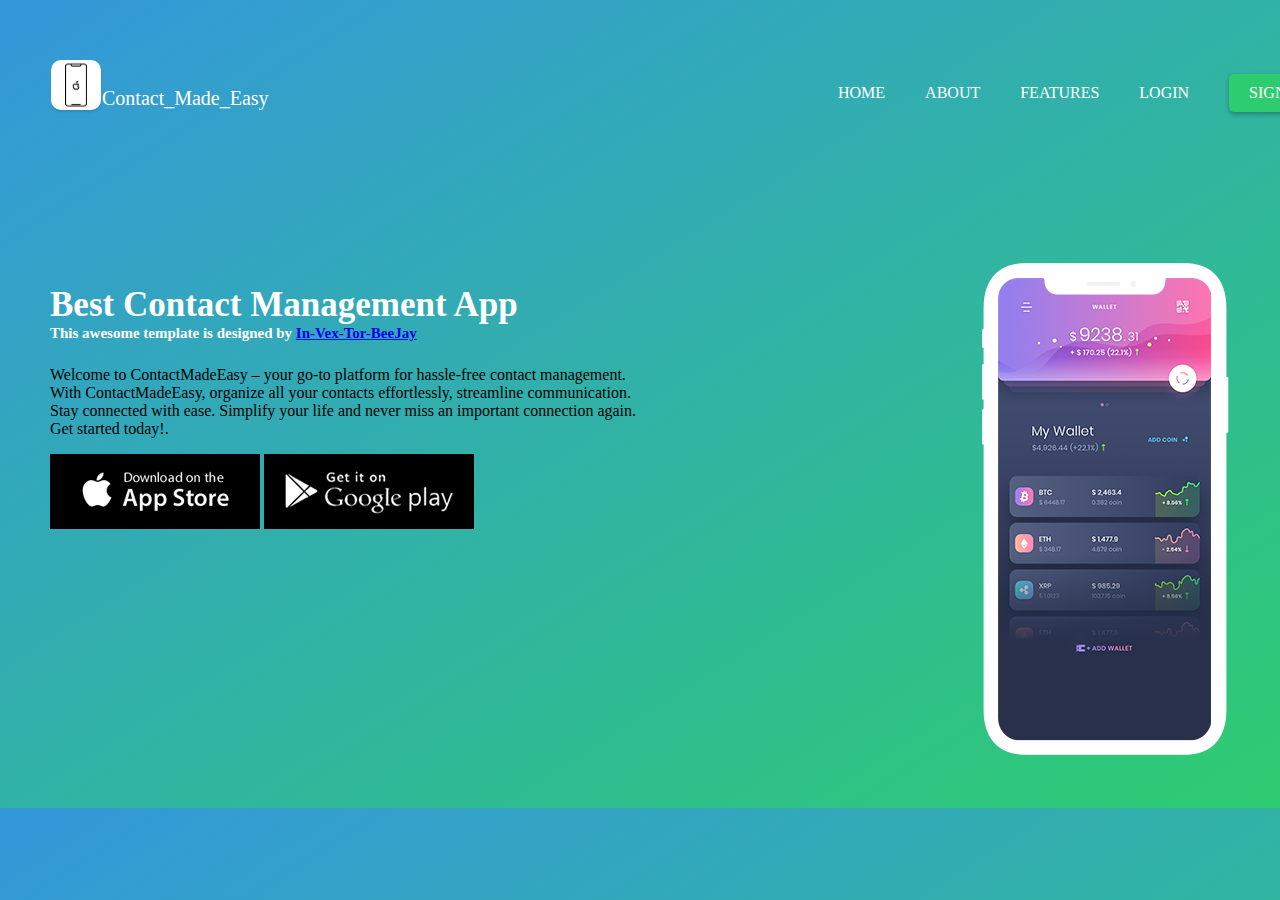
<file: index.html>
<!DOCTYPE html>
<html lang="en">
<head>
    <meta charset="UTF-8">
    <meta name="viewport" content="width=device-width, initial-scale=1.0">
    <title>Contact Management App</title>
    <link rel="stylesheet" href="styles.css">
<!--    <>-->
</head>
<body>

<header>
    <div class="header-content" style="padding-left: 768px; padding-right: 49px; margin-right: 30px; padding-top: 10px; width: 480px">
        <div class="nav-links" style="padding-right: 49px;padding-top: 14px;">
            <a href="index.html">HOME</a>
            <a href="about_us.html">ABOUT</a>
            <a href="features.html">FEATURES</a>
            <a href="login.html">LOGIN</a>
            <a href="signUpPage.html" class="signup">SIGNUP</a>
        </div>

        <div class="container">
            <img src="asset/PhoneOne.jpeg" alt="PhoneOne Logo" class="phone-logo">
            <div class="app-name">Contact_Made_Easy</div>
        </div>

    </div>
</header>

    <div class = "hero-section">
        <div >
            <h1> Best Contact Management App <span style="color: #ffffff;font-size:15px;  display:block">
				This awesome template is designed by <a href="https://github.com/Abolaji2K21" target="_blank" rel="dofollow" class="weblink">In-Vex-Tor-BeeJay</a></span></h1>
            <p> Welcome to ContactMadeEasy – your go-to platform for hassle-free contact management.<br>
                With ContactMadeEasy, organize all your contacts effortlessly, streamline communication.<br>
                Stay connected with ease. Simplify your life and never miss an important connection again.<br>
                Get started today!. <br></p>
            <!--			<button style="color: #ffffff; background: #4caf4f; border: none ; border-radius: 5px; padding: 15px 30px"> "Register </button>-->
            <img src="/asset/appstore.png" alt="appStore_Logo,">
            <img src="/asset/playstore.png" alt="playStore_Logo,">
        </div>
        <img src="/asset/iphone-screen.png" alt="Iphone_Logo">
    </div>

<!--</div>-->


</body>
</html>
</file>
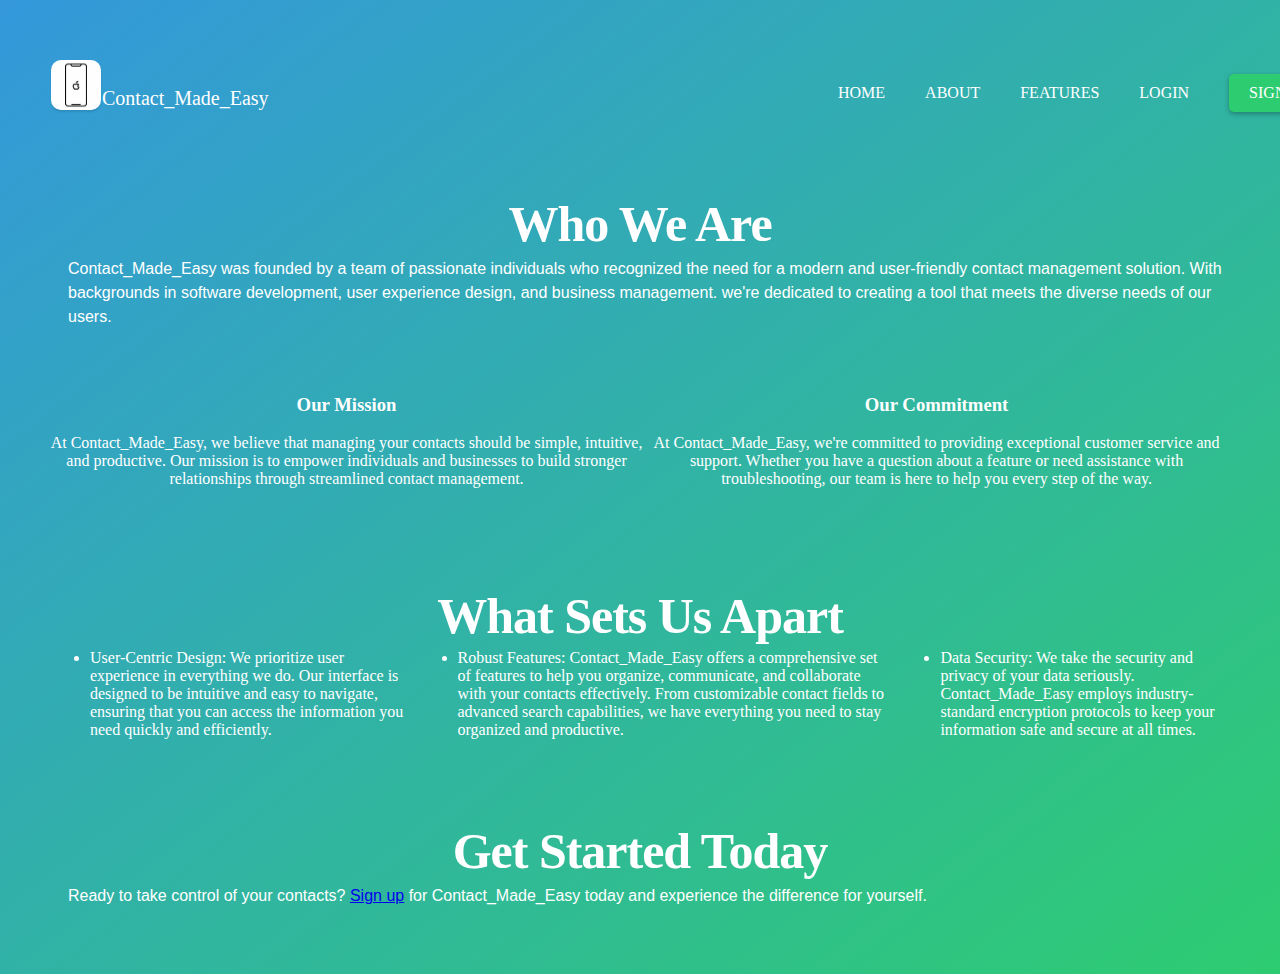
<file: about_us.html>
<!DOCTYPE html>
<html lang="en">
<head>
	<meta charset="UTF-8">
	<meta name="viewport" content="width=device-width, initial-scale=1.0">
	<title>Contact Management App</title>
	<link rel="stylesheet" href="AboutUs.css">
</head>
<body>

<header>
	<div class="header-content" style="padding-left: 768px; padding-right: 49px; margin-right: 30px; padding-top: 10px; width: 480px">
		<div class="nav-links" style="padding-right: 49px;padding-top: 14px;">
			<a href="index.html">HOME</a>
			<a href="about_us.html">ABOUT</a>
			<a href="features.html">FEATURES</a>
			<a href="login.html">LOGIN</a>
			<a href="signUpPage.html" class="signup">SIGNUP</a>
		</div>

		<div class="container">
			<img src="asset/PhoneOne.jpeg" alt="PhoneOne Logo" class="phone-logo">
			<div class="app-name">Contact_Made_Easy</div>
		</div>

	</div>
</header>

<div class = "hero-section">
	<div >
		<h3>Who We Are</h3>
		<p> Contact_Made_Easy was founded by a team of passionate individuals
			who recognized the need for a modern and user-friendly contact management solution.
			With backgrounds in software development, user experience design, and business management.
			we're dedicated to creating a tool that meets the diverse needs of our users.</p>
	</div>
<!--			<img src=" /asset/HAPPY_TWO.jpeg" alt="About_Us_Logo,">-->

	<div class = "sub-hero-section">
		<div>
			<h3>Our Mission</h3>
			<p> At Contact_Made_Easy, we believe that managing your
				contacts should be simple, intuitive, and productive.
				Our mission is to empower individuals and businesses
				to build stronger relationships through streamlined contact management.</p>
		</div>
<!--		<div>-->
<!--			<h3>Our App</h3>-->
<!--			<p> Welcome to Contact_Made_Easy, your all-in-one-->
<!--				solution for managing your contacts efficiently and effectively.</p>-->

<!--		</div>-->
		<div>
			<h3>Our Commitment</h3>
			<p> At Contact_Made_Easy, we're committed to providing exceptional
				customer service and support. Whether you have a question about a
				feature or need assistance with troubleshooting, our team is here
				to help you every step of the way.</p>
		</div>
	</div>

	<div class = "sub-hero-section-A">
		<div>
		<h3>What Sets Us Apart <span style="color: #4caf4f; display: block"> </span></h3>
		<ul>
			<li>User-Centric Design: We prioritize user experience in everything we do. Our interface is designed to be intuitive and easy to navigate, ensuring that you can access the information you need quickly and efficiently.</li>
			<li>Robust Features: Contact_Made_Easy offers a comprehensive set of features to help you organize, communicate, and collaborate with your contacts effectively. From customizable contact fields to advanced search capabilities, we have everything you need to stay organized and productive.</li>
			<li>Data Security: We take the security and privacy of your data seriously. Contact_Made_Easy employs industry-standard encryption protocols to keep your information safe and secure at all times.</li>
		</ul>
	   </div>
	</div>
	<div class="sub-hero-section-B">
		<h3>Get Started Today</h3>
		<p>Ready to take control of your contacts? <a href="signUpPage.html">Sign up</a> for Contact_Made_Easy today and experience the difference for yourself.</p>

	</div>



</div>


</body>
</html>
</file>
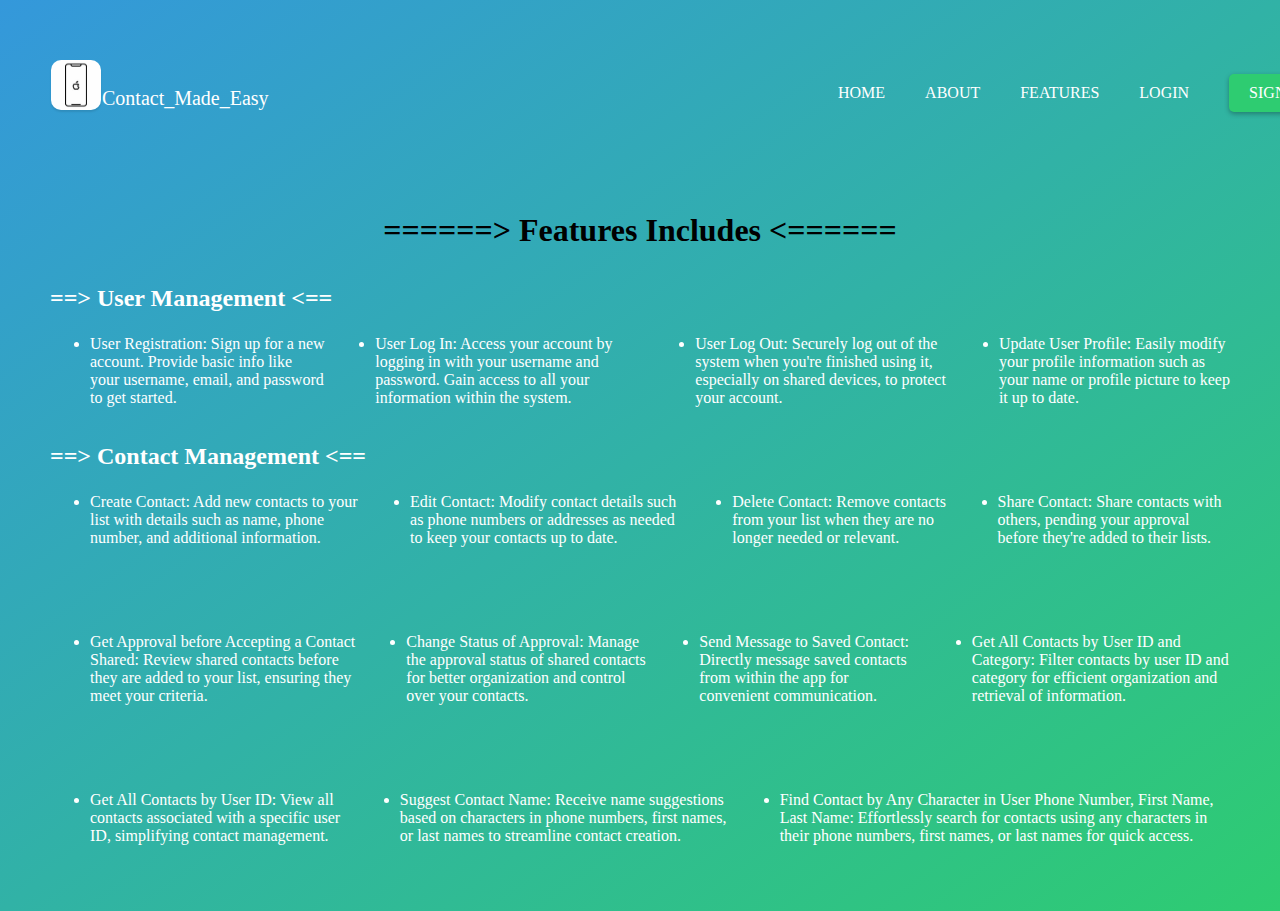
<file: features.html>
<!DOCTYPE html>
<html lang="en">
<head>
    <meta charset="UTF-8">
    <meta name="viewport" content="width=device-width, initial-scale=1.0">
    <title>Contact Management App</title>
    <link rel="stylesheet" href="features.css">
</head>
<body>

<header>
    <div class="header-content" style="padding-left: 768px; padding-right: 49px; margin-right: 30px; padding-top: 10px; width: 480px">
        <div class="nav-links" style="padding-right: 49px;padding-top: 14px;">
            <a href="index.html">HOME</a>
            <a href="about_us.html">ABOUT</a>
            <a href="features.html">FEATURES</a>
            <a href="login.html">LOGIN</a>
            <a href="#" class="signup">SIGNUP</a>
        </div>

        <div class="container">
            <img src="asset/PhoneOne.jpeg" alt="PhoneOne Logo" class="phone-logo">
            <div class="app-name">Contact_Made_Easy</div>
        </div>

    </div>
</header>

<div class="container">
    <h1 style="text-align: justify; align-items: center">======> Features Includes <======</h1>

    <div class="feature">
        <h2> ==> User Management <==</h2>
        <ul>
            <li>User Registration: Sign up for a new account. Provide basic info like your username, email, and password to get started.</li>
            <li>User Log In: Access your account by logging in with your username and password. Gain access to all your information within the system.</li>
            <li>User Log Out: Securely log out of the system when you're finished using it, especially on shared devices, to protect your account.</li>
            <li>Update User Profile: Easily modify your profile information such as your name or profile picture to keep it up to date.</li>
        </ul>
    </div>

    <div class="feature">
        <h2> ==> Contact Management <== </h2>
        <ul>
             <li>Create Contact: Add new contacts to your list with details such as name, phone number, and additional information.</li>
             <li>Edit Contact: Modify contact details such as phone numbers or addresses as needed to keep your contacts up to date.</li>
             <li>Delete Contact: Remove contacts from your list when they are no longer needed or relevant.</li>
             <li>Share Contact: Share contacts with others, pending your approval before they're added to their lists.</li>
        </ul>
    </div >

    <div class="feature">
        <ul>
            <li>Get Approval before Accepting a Contact Shared: Review shared contacts before they are added to your list, ensuring they meet your criteria.</li>
            <li>Change Status of Approval: Manage the approval status of shared contacts for better organization and control over your contacts.</li>
            <li>Send Message to Saved Contact: Directly message saved contacts from within the app for convenient communication.</li>
            <li>Get All Contacts by User ID and Category: Filter contacts by user ID and category for efficient organization and retrieval of information.</li>
        </ul>
    </div>

    <div class="feature">
        <ul>
            <li>Get All Contacts by User ID: View all contacts associated with a specific user ID, simplifying contact management.</li>
            <li>Suggest Contact Name: Receive name suggestions based on characters in phone numbers, first names, or last names to streamline contact creation.</li>
            <li>Find Contact by Any Character in User Phone Number, First Name, Last Name: Effortlessly search for contacts using any characters in their phone numbers, first names, or last names for quick access.</li>
        </ul>

    </div>
<!--    <div style="display: flex; align-items: center; justify-content: center; width: 100%; ">-->
<!--    <img class="Footer" src="/asset/WebPictur.png" alt="Use_Case_Diagram">-->
<!--    </div>-->
</div>

</body>
</html>
</file>
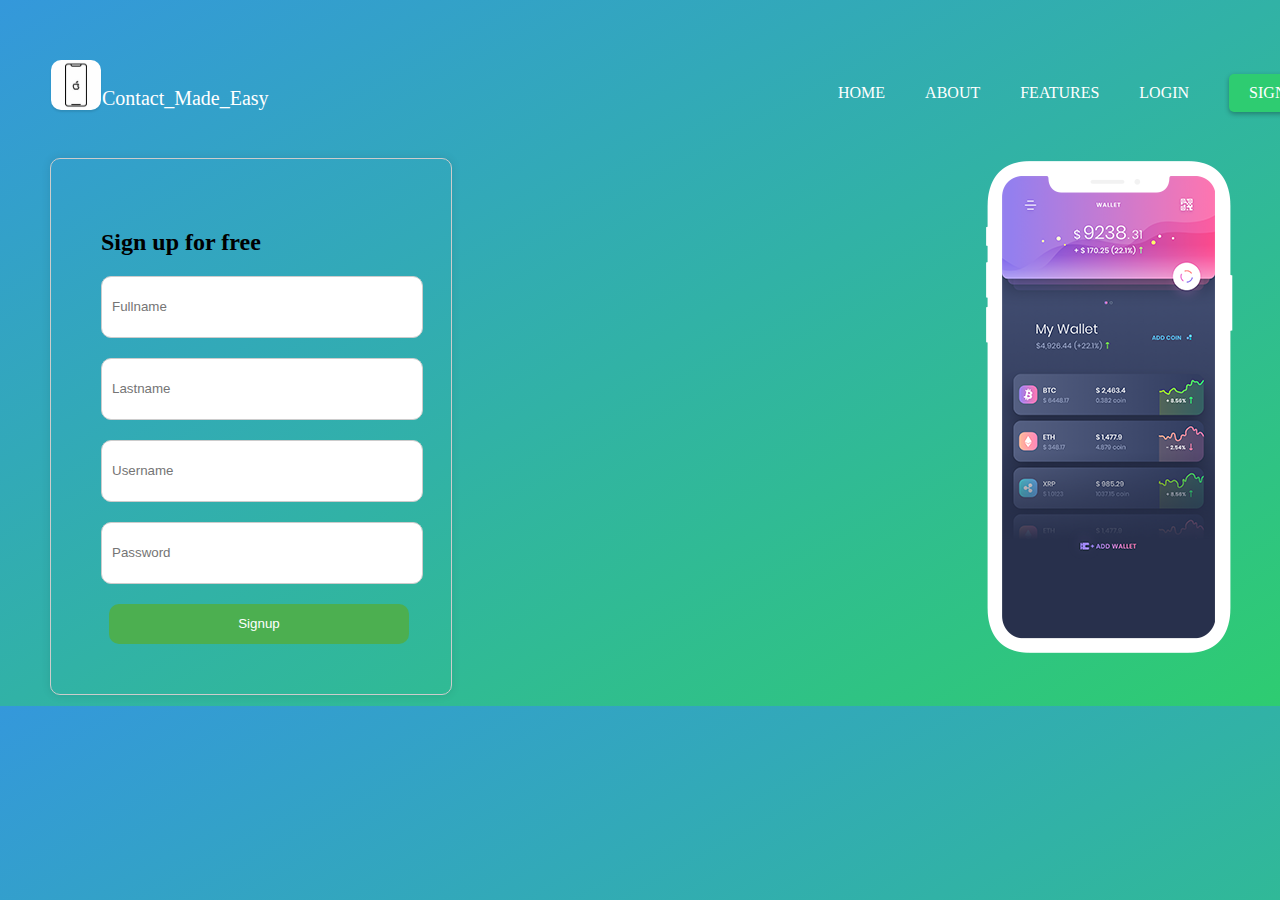
<file: signUpPage.html>
<!DOCTYPE html>
<html>
<head>
    <title>Signup Page</title>
    <link rel="stylesheet" type="text/css" href="signUpPage.css">
</head>
<body>

<header>
    <div class="header-content" style="padding-left: 768px; padding-right: 49px; margin-right: 30px; padding-top: 10px; width: 480px">
        <div class="nav-links" style="padding-right: 49px;padding-top: 14px;">
            <a href="index.html">HOME</a>
            <a href="about_us.html">ABOUT</a>
            <a href="features.html">FEATURES</a>
            <a href="login.html">LOGIN</a>
            <a href="signUpPage.html" class="signup">SIGNUP</a>
        </div>

        <div class="container">
            <img src="asset/PhoneOne.jpeg" alt="PhoneOne Logo" class="phone-logo">
            <div class="app-name">Contact_Made_Easy</div>
        </div>

    </div>
</header>

<div class="containerTwo">
    <h2>Sign up for free</h2>
    <form>
        <input type="text" class="form-control" placeholder="Fullname" />
        <input type="text" class="form-control" placeholder="Lastname" />
        <input type="text" class="form-control" placeholder="Username" />
        <input type="password" class="form-control" placeholder="Password" />
        <button class="btn">Signup</button>
    </form>

</div>
<div class="PhoneImage">
    <img src="/asset/iphone-screen.png" alt="Iphone_Logo">
</div>
</body>
</html>
</file>
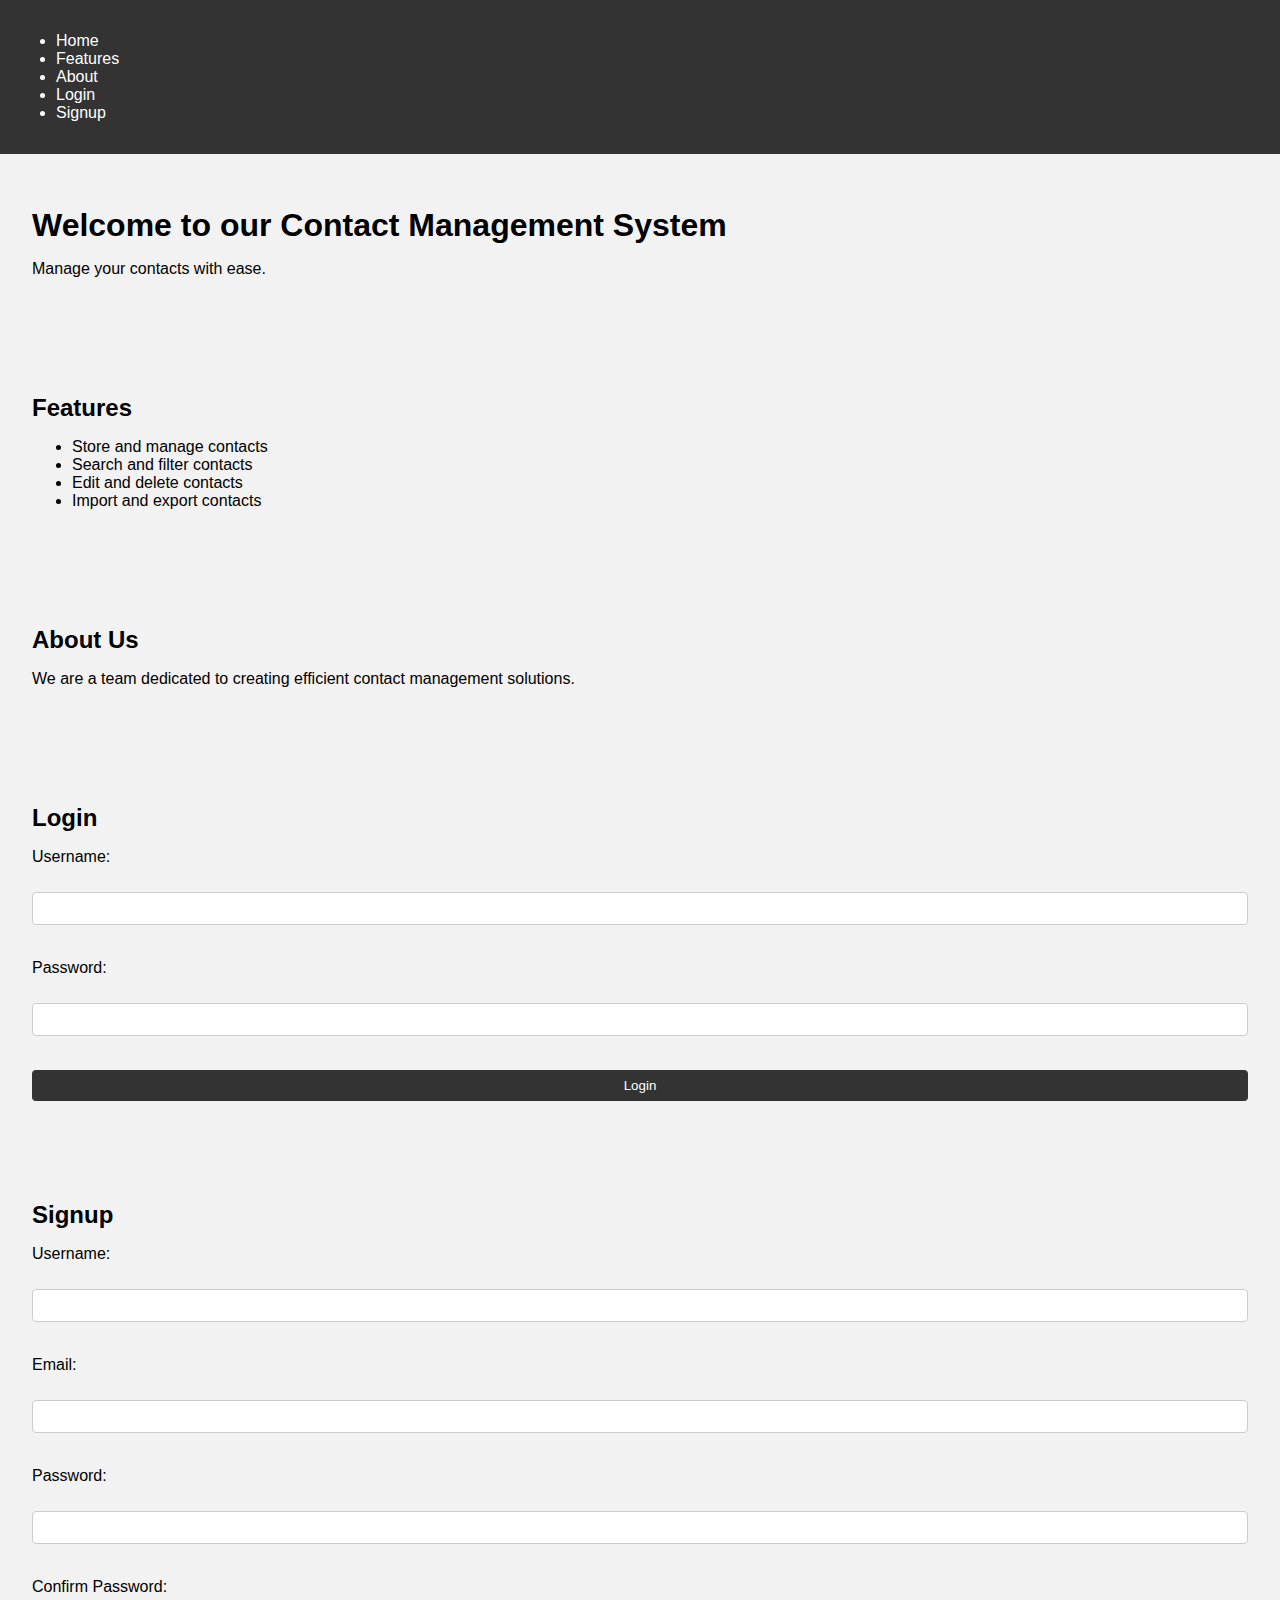
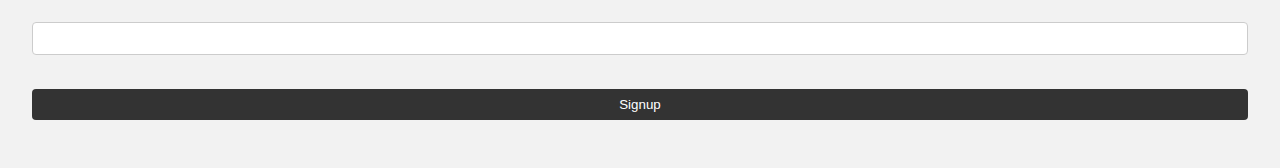
<file: testing.html>
<!DOCTYPE html>
<html>
<head>
    <title>Contact Management System</title>
    <style>
        body {
            font-family: Arial, sans-serif;
            margin: 0;
            padding: 0;
            background-color: #f2f2f2;
        }

        header {
            background-color: #333;
            color: #fff;
            padding: 1rem;
            display: flex;
            justify-content: space-between;
            align-items: center;
        }

        header a {
            color: #fff;
            text-decoration: none;
            margin-right: 1rem;
        }

        header a:hover {
            text-decoration: underline;
        }

        section {
            padding: 2rem;
            margin-bottom: 1rem;
        }

        h1, h2 {
            margin-bottom: 1rem;
        }

        form {
            display: flex;
            flex-direction: column;
        }

        label {
            margin-bottom: 0.5rem;
        }

        input[type="text"], input[type="email"], input[type="password"] {
            padding: 0.5rem;
            margin-bottom: 1rem;
            border: 1px solid #ccc;
            border-radius: 4px;
        }

        input[type="submit"] {
            padding: 0.5rem;
            background-color: #333;
            color: #fff;
            border: none;
            border-radius: 4px;
            cursor: pointer;
        }

        input[type="submit"]:hover {
            background-color: #444;
        }
    </style>
</head>
<body>
<header>
    <nav>
        <ul>
            <li><a href="#home">Home</a></li>
            <li><a href="#features">Features</a></li>
            <li><a href="#about">About</a></li>
            <li><a href="#login">Login</a></li>
            <li><a href="#signup">Signup</a></li>
        </ul>
    </nav>
</header>

<section id="home">
    <h1>Welcome to our Contact Management System</h1>
    <p>Manage your contacts with ease.</p>
</section>

<section id="features">
    <h2>Features</h2>
    <ul>
        <li>Store and manage contacts</li>
        <li>Search and filter contacts</li>
        <li>Edit and delete contacts</li>
        <li>Import and export contacts</li>
    </ul>
</section>

<section id="about">
    <h2>About Us</h2>
    <p>We are a team dedicated to creating efficient contact management solutions.</p>
</section>

<section id="login">
    <h2>Login</h2>
    <form action="/login" method="post">
        <label for="username">Username:</label><br>
        <input type="text" id="username" name="username"><br>
        <label for="password">Password:</label><br>
        <input type="password" id="password" name="password"><br>
        <input type="submit" value="Login">
    </form>
</section>

<section id="signup">
    <h2>Signup</h2>
    <form action="/signup" method="post">
        <label for="username">Username:</label><br>
        <input type="text" id="username" name="username"><br>
        <label for="email">Email:</label><br>
        <input type="email" id="email" name="email"><br>
        <label for="password">Password:</label><br>
        <input type="password" id="password" name="password"><br>
        <label for="confirm-password">Confirm Password:</label><br>
        <input type="password" id="confirm-password" name="confirm-password"><br>
        <input type="submit" value="Signup">
    </form>
</section>

</body>
</html>
</file>
<file: styles.css>
body {
    margin: 0;
    padding: 50px;
    background: linear-gradient(to bottom right, #3498db, #2ecc71);
}

.header {
    display: flex;
    justify-content: space-between;
    align-items: center;
    padding: 50px;
    color: #fff;
    font-weight: lighter;
    max-width: 1200px;
    margin: 0 auto;
}

.nav-links {
    display: flex;
    justify-content: space-between;
    align-items: center;
    width: 100%;
}
.header-content {
    display: flex;
    align-items: center;
}
.container {
    position: relative;
    width: 100%;
    margin: 0;
    padding-top:50px;
    /*display: flex;*/
}

.container > h1{
    display: flex;
    justify-content: center;
    align-items: center;
    position: relative;
    width: 100%;
    margin: 0;
    padding-top:50px;
}

.container > div > h2{
    position: absolute;
    width: 100%;
    color: white;
}
.phone-logo {
    position: absolute;
    top: -1px;
    left: -1296px;
    width: 50px;
    height: auto;
    border-radius: 10px;
    box-shadow: 0 2px 2px rgba(0, 0, 0, 0.1);
    margin-left: auto;
    margin-right: auto;
}
.app-name {
    position: absolute;
    top: 26px;
    left: -1245px;
    font-size: 20px;
    color: #fff;
    /*font-weight: lighter;*/
}


.nav-links a {
    color: #fff;
    text-decoration: white;
    margin-left: 20px;
    margin-right: 20px;

}

.signup {
    color: #fff;
    text-decoration: none;
    margin-right: 20px;
    padding: 10px 20px;
    border-radius: 5px;
    background-color: #2ecc71;
    box-shadow: 0 2px 5px rgba(0, 0, 0, 0.3);
    cursor: pointer;
}


.signup-up-button:hover {
    background-color: #03130a;
    padding: 13px 23px;
}
.hero-section{
    display: flex;
    justify-content: space-between;
    padding-top: 150px;

}

.hero-section > div > h1{
    color: #ffffff;
    font-size:35px;
    font-weight:bolder;
}
.sub-hero-section > div > h1{
    display: flex;
    justify-content: center;
    align-items: center;

}
.sub-hero-section > div > p{
    display: flex;
    justify-content: center;
    align-items: center;
}
</file>
<file: AboutUs.css>
body {
    margin: 0;
    padding: 50px;
    background: linear-gradient(to bottom right, #3498db, #2ecc71);
}

.header {
    display: flex;
    justify-content: space-between;
    align-items: center;
    padding: 50px;
    color: #fff;
    font-weight: lighter;
    max-width: 1200px;
    margin: 0 auto;
}

.nav-links {
    display: flex;
    justify-content: space-between;
    align-items: center;
    width: 100%;
}
.header-content {
    display: flex;
    align-items: center;
}
.container {
    position: relative;
    width: 100%;
    margin: 0;
    padding-top:50px;
    /*display: flex;*/
}

.container > h1{
    display: flex;
    justify-content: center;
    align-items: center;
    position: relative;
    width: 100%;
    margin: 0;
    padding-top:50px;
}

.container > div > h2{
    position: absolute;
    width: 100%;
    color: white;
}
.phone-logo {
    position: absolute;
    top: -1px;
    left: -1296px;
    width: 50px;
    height: auto;
    border-radius: 10px;
    box-shadow: 0 2px 2px rgba(0, 0, 0, 0.1);
    margin-left: auto;
    margin-right: auto;
}
.app-name {
    position: absolute;
    top: 26px;
    left: -1245px;
    font-size: 20px;
    color: #fff;
    /*font-weight: lighter;*/
}


.nav-links a {
    color: #fff;
    text-decoration: white;
    margin-left: 20px;
    margin-right: 20px;

}

.signup {
    color: #fff;
    text-decoration: none;
    margin-right: 20px;
    padding: 10px 20px;
    border-radius: 5px;
    background-color: #2ecc71;
    box-shadow: 0 2px 5px rgba(0, 0, 0, 0.3);
    cursor: pointer;
}


.signup-up-button:hover {
    background-color: #03130a;
    padding: 13px 23px;
}
.hero-section > div > h3{
    font-family: IBM Plex Sans, serif;
    font-style: normal;
    font-weight: 600;
    font-size: 50px;
    line-height: 65px;
    text-align: center;
    padding-top: 30px;
    letter-spacing: -.02em;
    color: #fff;
    justify-content: center;

}

.hero-section > div > p{
    font-family: Arial, serif;
    font-style: normal;
    font-weight: 400;
    font-size: 16px;
    line-height: 150.5%;
    color: #fff;
    padding-left: 18px;
    justify-content: center;
    margin-top: -50px;
}

.sub-hero-section{
    /*line-height: 150.5%;*/
    display: flex;
    color: #fff;
    justify-content: center;
    text-align: center;
    /*gap: 20px;*/
    padding-top: 30px;
    align-items: center;
}

.sub-hero-section > p{
    font-family: Arial, serif;
    font-style: normal;
    /*font-weight: 400;*/
    font-size: 16px;
}

.sub-hero-section-A > div > h3 {
    font-family: IBM Plex Sans, serif;
    font-style: normal;
    font-weight: 600;
    font-size: 50px;
    line-height: 65px;
    text-align: center;
    padding-top: 30px;
    letter-spacing: -.02em;
    color: #fff;
    justify-content: center;
    align-items: center;
}

.sub-hero-section-A > div > ul{
    display: flex;
    color: white;
    justify-content: space-evenly;
    gap: 50px;
    margin-top: -50px;
}

.sub-hero-section-A > div > ul{
    display: flex;
    color: white;
    justify-content: space-evenly;
    gap: 50px;
    margin-top: -50px;
}

.sub-hero-section-B > h3 > p{
    font-family: Arial, serif;
    font-style: normal;
    font-weight: 400;
    font-size: 16px;
    line-height: 150.5%;
    color: #fff;
    padding-left: 18px;
    justify-content: center;
    margin-top: -50px;

}
</file>
<file: features.css>
body {
    margin: 0;
    padding: 50px;
    background: linear-gradient(to bottom right, #3498db, #2ecc71);
}

.header {
    display: flex;
    justify-content: space-between;
    align-items: center;
    padding: 50px;
    color: #fff;
    font-weight: lighter;
    max-width: 1200px;
    margin: 0 auto;
}

.nav-links {
    display: flex;
    justify-content: space-between;
    align-items: center;
    width: 100%;
}
.header-content {
    display: flex;
    align-items: center;
}
.container {
    position: relative;
    width: 100%;
    margin: 0;
    padding-top:50px;
    /*display: flex;*/
}

.container > h1{
    display: flex;
    justify-content: center;
    align-items: center;
    position: relative;
    width: 100%;
    margin: 0;
    padding-top:50px;
}

.container > div > h2{
    position: absolute;
    width: 100%;
    color: white;
}
.phone-logo {
    position: absolute;
    top: -1px;
    left: -1296px;
    width: 50px;
    height: auto;
    border-radius: 10px;
    box-shadow: 0 2px 2px rgba(0, 0, 0, 0.1);
    margin-left: auto;
    margin-right: auto;
}
.app-name {
    position: absolute;
    top: 26px;
    left: -1245px;
    font-size: 20px;
    color: #fff;
    /*font-weight: lighter;*/
}


.nav-links a {
    color: #fff;
    text-decoration: white;
    margin-left: 20px;
    margin-right: 20px;

}

.signup {
    color: #fff;
    text-decoration: none;
    margin-right: 20px;
    padding: 10px 20px;
    border-radius: 5px;
    background-color: #2ecc71;
    box-shadow: 0 2px 5px rgba(0, 0, 0, 0.3);
    cursor: pointer;
}


.signup-up-button:hover {
    background-color: #03130a;
    padding: 13px 23px;
}

.Footer{
    width:600px;
    padding: 50px;
    /*text-align: center;*/
    /*display: flex;*/
    /*justify-content: center;*/
    /*align-items: center;*/

}
.contact-feature{
    display: grid;
    /*flex-direction: column;*/
    grid-template-columns:1fr 1fr;

}
.feature > ul {
    display: flex;
    /*position: absolute;*/
    color: white;
    padding-top:70px;
    justify-content: space-evenly;
    align-items: center;
    gap: 50px;

}

.sub-feature{
    display: flex;
    padding-top: 5px;
    align-items: center;
}


.sub-feature > h3{
    display: flex;
    padding-top: 5px;
    padding-left: 50px;
    color: white;
}

.sub-feature > p{
    /*display: flex;*/
    /*flex-direction: column;*/
    color: white;
    padding-top: 100px;
    padding-right: 200px;
}
</file>
<file: signUpPage.css>
body {
    margin: 0;
    padding: 50px;
    background: linear-gradient(to bottom right, #3498db, #2ecc71);
}

.header {
    display: flex;
    justify-content: space-between;
    align-items: center;
    padding: 50px;
    color: #fff;
    font-weight: lighter;
    max-width: 1200px;
    margin: 0 auto;
}

.nav-links {
    display: flex;
    justify-content: space-between;
    align-items: center;
    width: 100%;
}
.header-content {
    display: flex;
    align-items: center;
}
.container {
    position: relative;
    width: 100%;
    margin: 0;
    padding-top:50px;
    /*display: flex;*/
}

.container > h1{
    display: flex;
    justify-content: center;
    align-items: center;
    position: relative;
    width: 100%;
    margin: 0;
    padding-top:50px;
}

.container > div > h2{
    position: absolute;
    width: 100%;
    color: white;
}
.phone-logo {
    position: absolute;
    top: -1px;
    left: -1296px;
    width: 50px;
    height: auto;
    border-radius: 10px;
    box-shadow: 0 2px 2px rgba(0, 0, 0, 0.1);
    margin-left: auto;
    margin-right: auto;
}
.app-name {
    position: absolute;
    top: 26px;
    left: -1245px;
    font-size: 20px;
    color: #fff;
    /*font-weight: lighter;*/
}


.nav-links a {
    color: #fff;
    text-decoration: white;
    margin-left: 20px;
    margin-right: 20px;

}

.signup {
    color: #fff;
    text-decoration: none;
    margin-right: 20px;
    padding: 10px 20px;
    border-radius: 5px;
    background-color: #2ecc71;
    box-shadow: 0 2px 5px rgba(0, 0, 0, 0.3);
    cursor: pointer;
}


.signup-up-button:hover {
    background-color: #03130a;
    padding: 13px 23px;
}

.containerTwo {
    width: 300px;
    /*background-color: #f9f9f9;*/
    padding: 50px;
    border: 1px solid #cccccc;
    border-radius: 10px;
    box-shadow: 0 0 10px rgba(0, 0, 0, 0.1);
    margin-top: 46px;
}

.form-control {
    width: 100%;
    height: 40px;
    margin-bottom: 20px;
    padding: 10px;
    border: 1px solid #cccccc;
    border-radius: 10px;

}

.btn {
    margin-left: 8px;
    width: 100%;
    height: 40px;
    background-color: #4CAF50;
    color: #ffffff;
    padding: 10px;
    border: none;
    border-radius: 10px;
    cursor: pointer;
}

.btn:hover {
    background-color: #3e8e41;
}

.PhoneImage{
    display: flex;
    justify-content: space-between;
    padding-top: 0;
    margin-top: -535px;
    margin-left: 934px;

}
</file>
